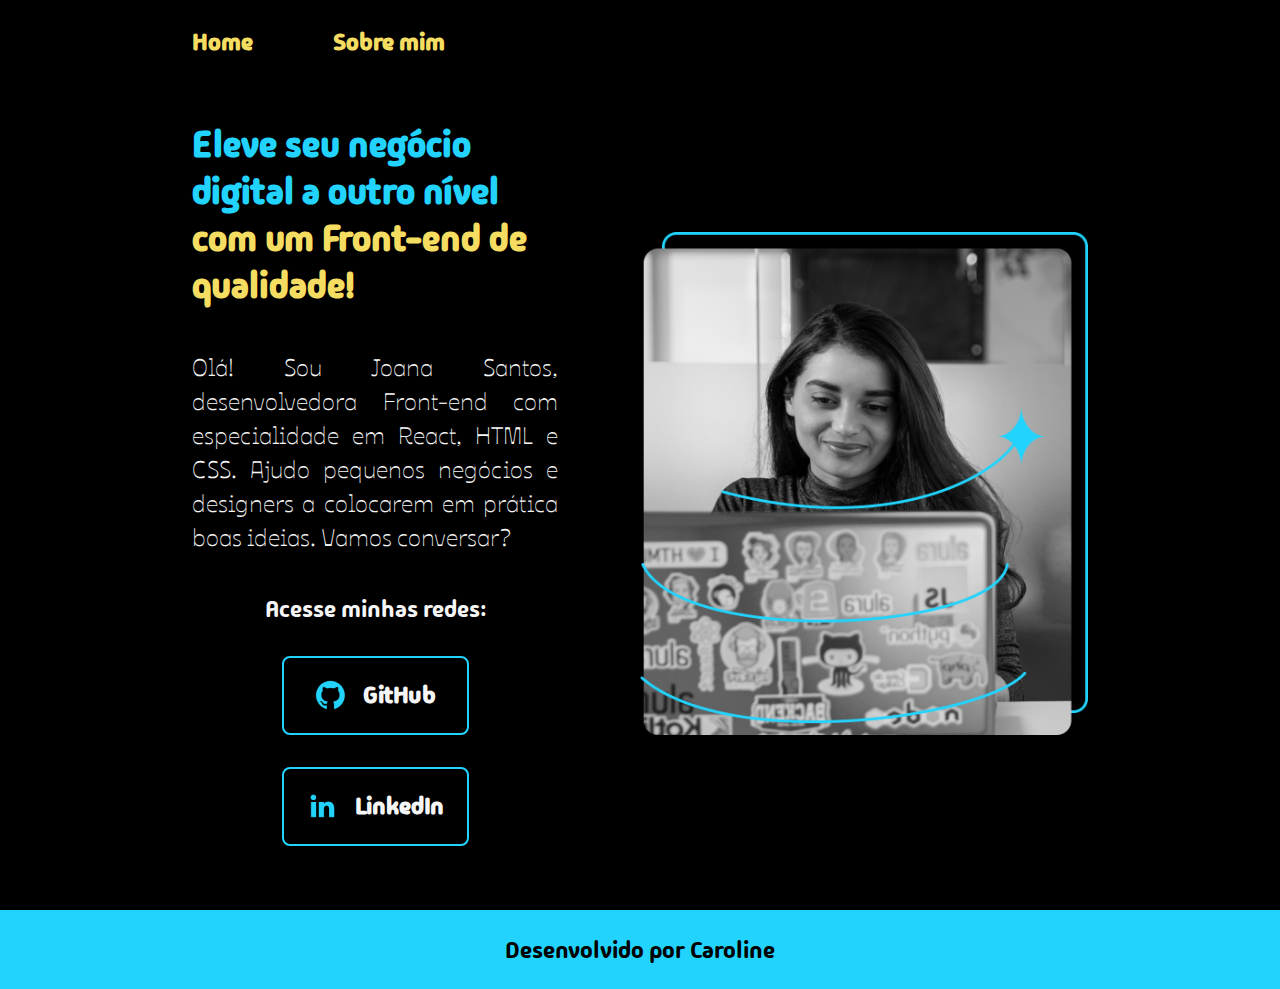
<file: index.html>
<!DOCTYPE html>
<html lang="pt-br">
<head>
    <meta charset="UTF-8">
    <meta name="viewport" content="width=device-width, initial-scale=1.0">
      <title>Portifólio</title>
    <link rel="stylesheet" type="text/css" href="style.css">
</head>
<body>
    <header class="cabecalho">
        <nav class="cabecalho__menu">
            <a class="cabecalho__menu__link" href="index.html">Home</a>
            <a class="cabecalho__menu__link" href="about.html">Sobre mim</a>
        </nav>
    </header>
    <main class="apresentacao">
        <section class="apresentacao__conteudo">
            <h1 class="apresentacao__conteudo__titulo">Eleve seu negócio digital a outro nível <strong class="titulo-destacado"> com um Front-end de qualidade!</strong></h1>
            <p class="apresentacao__conteudo__texto">Olá! Sou Joana Santos, desenvolvedora Front-end com especialidade em React, HTML e CSS. Ajudo pequenos negócios e designers a colocarem em prática boas ideias. Vamos conversar?</p>

            <div class="apresentacao__links">
                <h2 class="apresentacao__link__subtitulo">Acesse minhas redes:</h2>
           
            <a class="apresentacao__links__navegacao" href="https://github.com/carolineFurtado">
                <img src="github.png" alt="imagem do github">
                GitHub
            </a>
            <a class="apresentacao__links__navegacao" href="https://www.linkedin.com/in/carolinefurtadodefarias/">
                <img src="linkedin.png" alt="imagem do linkedin">
                LinkedIn
            </a>
            </div>    
            
    </section>
        <img class="apresentacao__imagem"  src = "Imagem.png" alt="foto de uma mulher no computador">        
    </main>
    <footer class="rodape">
    <p>Desenvolvido por Caroline</p>
    </footer>
</body>
</html>
</file>
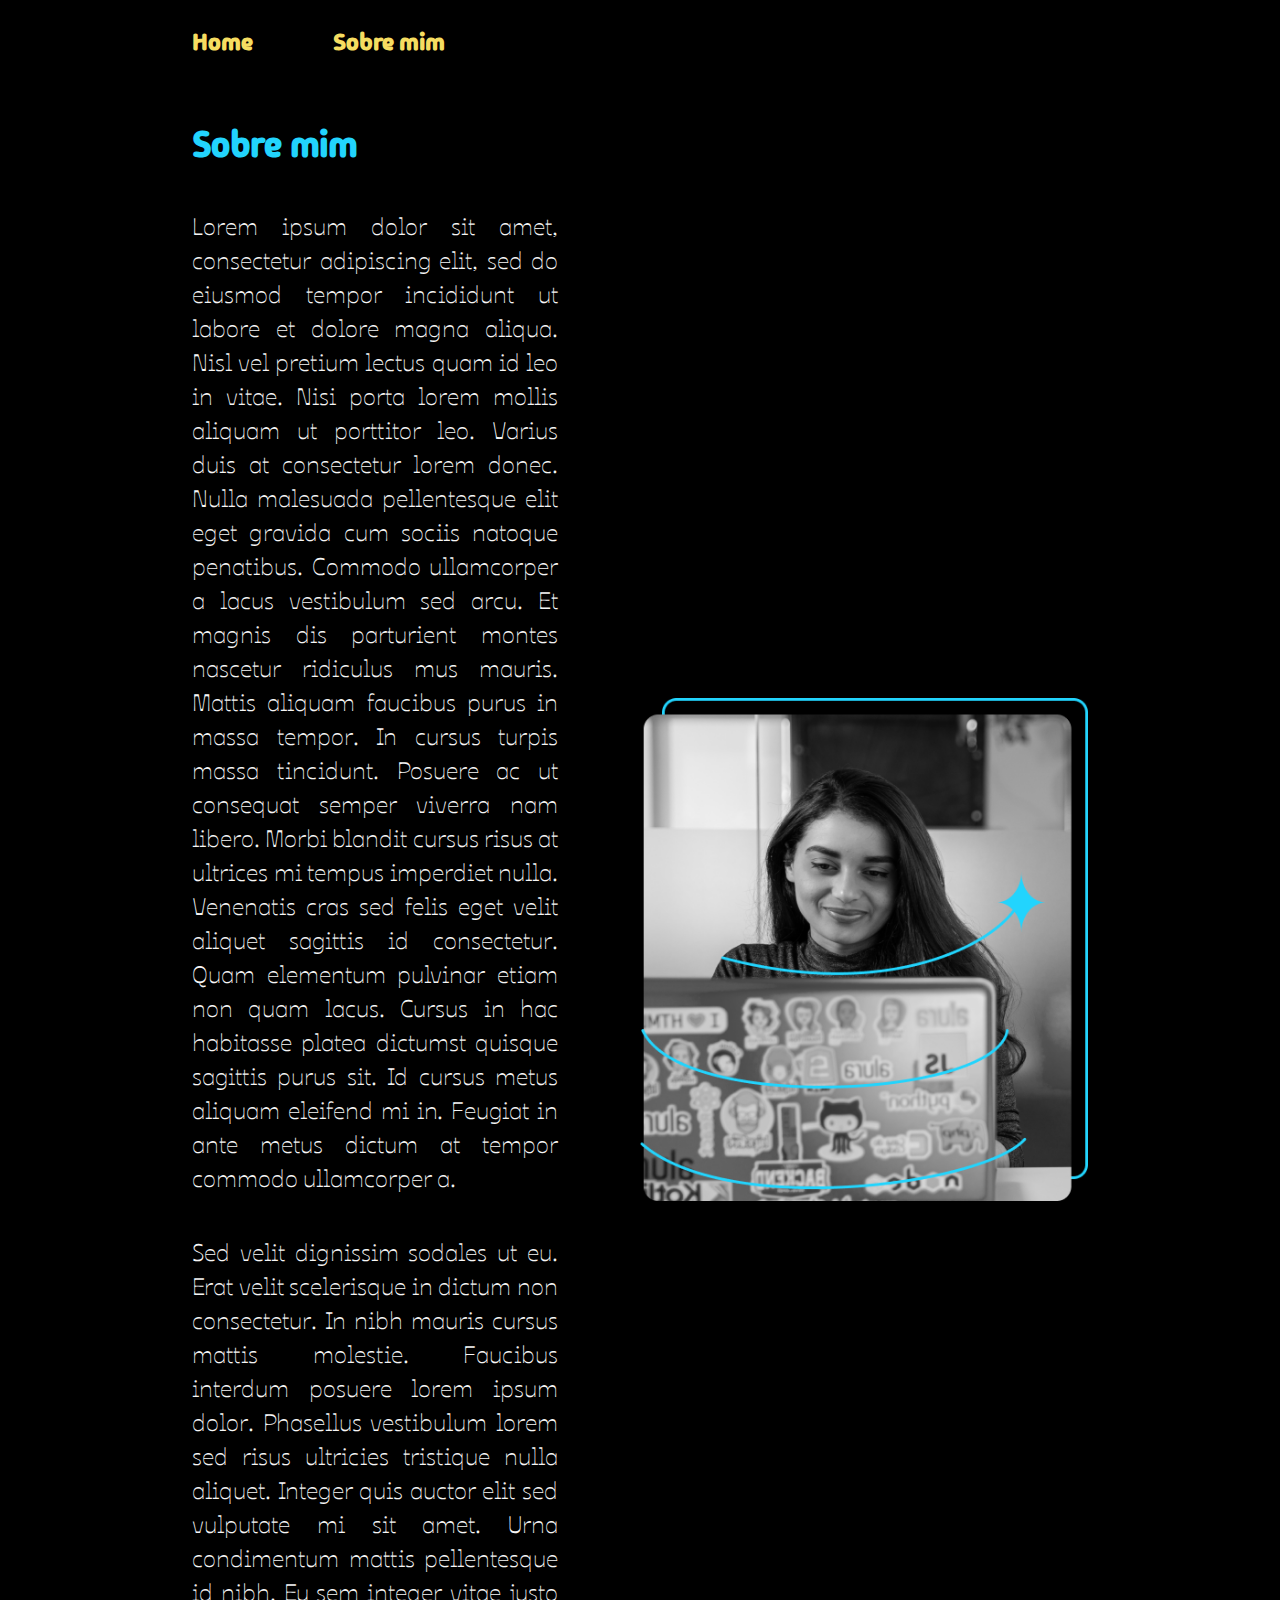
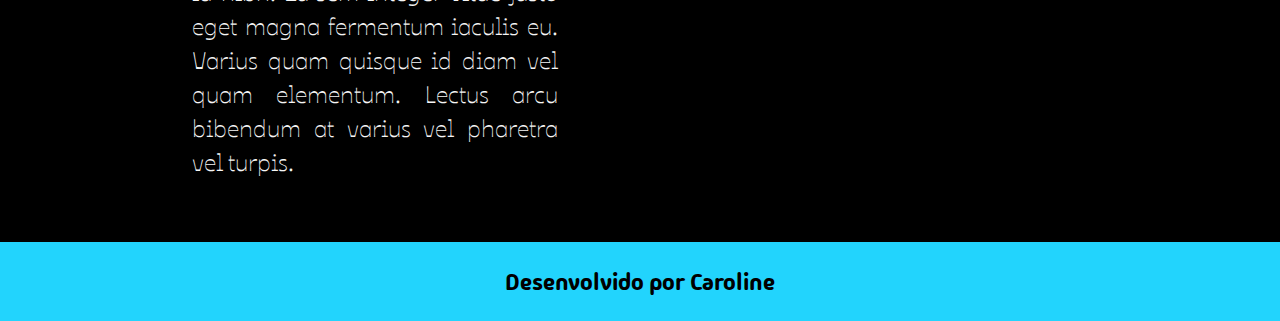
<file: about.html>
<!DOCTYPE html>
<html lang="pt-br">
<head>
    <meta charset="UTF-8">
    <meta name="viewport" content="width=device-width, initial-scale=1.0">
    <title>Sobre mim</title>
    <link rel="stylesheet" type="text/css" href="style.css">
</head>
<body>
    <header class="cabecalho">
        <nav class="cabecalho__menu">
            <a class="cabecalho__menu__link" href="index.html">Home</a>
            <a class="cabecalho__menu__link" href="about.html">Sobre mim</a>
        </nav>
    </header>
    <main class="apresentacao">
         <section class="apresentacao__conteudo">
            <h1 class="apresentacao__conteudo__titulo">Sobre mim</h1>
            <p class="apresentacao__conteudo__texto">Lorem ipsum dolor sit amet, consectetur adipiscing elit, sed do eiusmod tempor incididunt ut labore et dolore magna aliqua. Nisl vel pretium lectus quam id leo in vitae. Nisi porta lorem mollis aliquam ut porttitor leo. Varius duis at consectetur lorem donec. Nulla malesuada pellentesque elit eget gravida cum sociis natoque penatibus. Commodo ullamcorper a lacus vestibulum sed arcu. Et magnis dis parturient montes nascetur ridiculus mus mauris. Mattis aliquam faucibus purus in massa tempor. In cursus turpis massa tincidunt. Posuere ac ut consequat semper viverra nam libero. Morbi blandit cursus risus at ultrices mi tempus imperdiet nulla. Venenatis cras sed felis eget velit aliquet sagittis id consectetur. Quam elementum pulvinar etiam non quam lacus. Cursus in hac habitasse platea dictumst quisque sagittis purus sit. Id cursus metus aliquam eleifend mi in. Feugiat in ante metus dictum at tempor commodo ullamcorper a. </p>
            <p class="apresentacao__conteudo__texto">Sed velit dignissim sodales ut eu. Erat velit scelerisque in dictum non consectetur. In nibh mauris cursus mattis molestie. Faucibus interdum posuere lorem ipsum dolor. Phasellus vestibulum lorem sed risus ultricies tristique nulla aliquet. Integer quis auctor elit sed vulputate mi sit amet. Urna condimentum mattis pellentesque id nibh. Eu sem integer vitae justo eget magna fermentum iaculis eu. Varius quam quisque id diam vel quam elementum. Lectus arcu bibendum at varius vel pharetra vel turpis.</p>
         </section>   
         <img class="apresentacao__imagem"  src = "Imagem.png" alt="foto de uma mulher no computador">
    </main>
    <footer class="rodape">
        <p>Desenvolvido por Caroline</p>
        </footer>
</body>
</html>
</file>
<file: style.css>
@import url('https://fonts.googleapis.com/css2?family=Madimi+One&display=swap');
@import url('https://fonts.googleapis.com/css2?family=Madimi+One&family=Ojuju:wght@200..800&display=swap');
@import url('https://fonts.googleapis.com/css2?family=Madimi+One&family=Ojuju:wght@600&display=swap');

:root {
  --cor-primaria: #000;
  --cor-secundaria: #22d4fd;
  --cor-terciaria: #f5dd61; 
  --cor-quartenaria: #f6f6f6; 
  --cor-houver: #272727;

  --fonte-primaria :"Madimi One", sans-serif;
  --fonte-secundaria: "Ojuju", sans-serif;
}
*{
    margin: 0;
    padding: 0;
}
body{
    height: 100vh;
    box-sizing: border-box;
    background-color: var(--cor-primaria);
}
.titulo-destacado{
    color: var(--cor-terciaria);
}
.titulo-destacado:hover{
    background-color: var(--cor-houver);
}
.cabecalho{
    padding: 2% 0 0 15%;
}
.cabecalho__menu{
    display: flex;
    gap: 80px;
}
.cabecalho__menu__link{
    font-family: var(--fonte-primaria) ;
    font-size: 1.5rem;
    font-weight: 600;
    color: var(--cor-terciaria);
    text-decoration: none;
}
.apresentacao{
    padding: 5% 15%;
    display: flex;
    align-items: center;
    justify-content: space-between;
    gap: 82px;    
}
.apresentacao__conteudo{
    width: 50%;
    display: flex;
    flex-direction: column;
    gap: 40px;
}
.apresentacao__conteudo__titulo{
    font-size: 2.25rem;
    font-family: var(--fonte-primaria);
    color:var(--cor-secundaria);
}
.apresentacao__conteudo__texto{
    font-size: 1.5rem;
    font-family: var(--fonte-secundaria);  
    color: var(--cor-quartenaria);
    text-align: justify;  
}
.apresentacao__link__subtitulo{
    color: var(--cor-quartenaria);
    font-family: var(--fonte-primaria);
    font-weight: 400;
    font-size: 1.5rem;
}
.apresentacao__links{
    display: flex;
    flex-direction: column;
    align-items: center;
    justify-content: space-between;
    gap: 32px;    
}
.apresentacao__links__navegacao{    
    display: flex;
    justify-content: center;
    gap: 16px;
    width: 50%;
    text-align: center;
    border-radius: 8px;
    font-size: 1.5rem;
    padding: 21.5px 0;
    text-decoration: none;
    color: var(--cor-quartenaria);
    border: 2px solid var(--cor-secundaria);
    font-family:var(--fonte-primaria);
    font-weight: 600;
}
.apresentacao__links__link:hover{
    background-color: var(--cor-houver);
}
.apresentacao__imagem{
    width:50%;
}
.rodape{
    color: var(--cor-primaria);
    background-color: var(--cor-secundaria);
    padding: 24px;
    text-align: center;
    font-family:var(--fonte-primaria);
    font-size: 1.5rem;
    font-weight: 400;
   
}
@media (max-width: 1200px){
    .cabecalho{
        padding: 10%;
    }
    .cabecalho__menu{
        justify-content: center;
    }
    .apresentacao{
        flex-direction: column-reverse;
        padding: 5%;
    }
    .apresentacao__conteudo{
        width: auto;
    }

}
</file>
